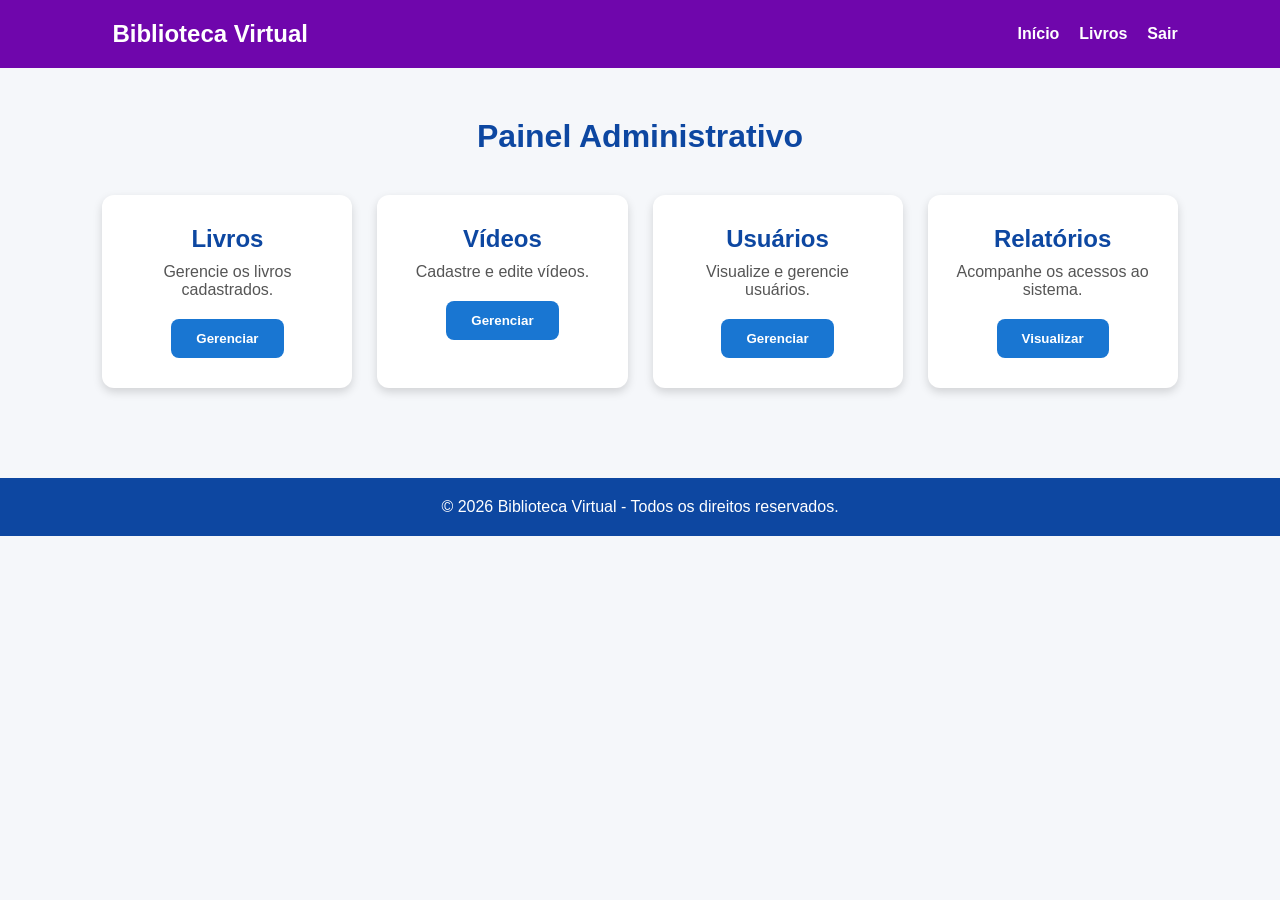
<file: Admin.html>
<!DOCTYPE html>
<html lang="pt-BR">
<head>
    <meta charset="UTF-8">
    <meta name="viewport" content="width=device-width, initial-scale=1.0">
    <title>Painel Administrativo - Biblioteca Virtual</title>

    <link rel="stylesheet" href="Admin.css">
</head>

<body>

<header>

    <div class="logo">
        <i class="fas fa-book-open"></i>
        <h2>Biblioteca Virtual</h2>
    </div>

    <nav>
        <a href="index.html">Início</a>
        <a href="Livros.html">Livros</a>
        <a href="Login.html">Sair</a>
    </nav>

</header>

<main class="admin">

    <h1>Painel Administrativo</h1>

    <section class="cards-admin">

        <div class="card-admin">
            <i class="fas fa-book fa-3x"></i>
            <h2>Livros</h2>
            <p>Gerencie os livros cadastrados.</p>
            <button class="btn">Gerenciar</button>
        </div>

        <div class="card-admin">
            <i class="fas fa-video fa-3x"></i>
            <h2>Vídeos</h2>
            <p>Cadastre e edite vídeos.</p>
            <button class="btn">Gerenciar</button>
        </div>

        <div class="card-admin">
            <i class="fas fa-users fa-3x"></i>
            <h2>Usuários</h2>
            <p>Visualize e gerencie usuários.</p>
            <button class="btn">Gerenciar</button>
        </div>

        <div class="card-admin">
            <i class="fas fa-chart-bar fa-3x"></i>
            <h2>Relatórios</h2>
            <p>Acompanhe os acessos ao sistema.</p>
            <button class="btn">Visualizar</button>
        </div>

    </section>

</main>

<footer>
    <p>© 2026 Biblioteca Virtual - Todos os direitos reservados.</p>
</footer>
<script src="Admin.js"></script>
</body>
</html>
</file>
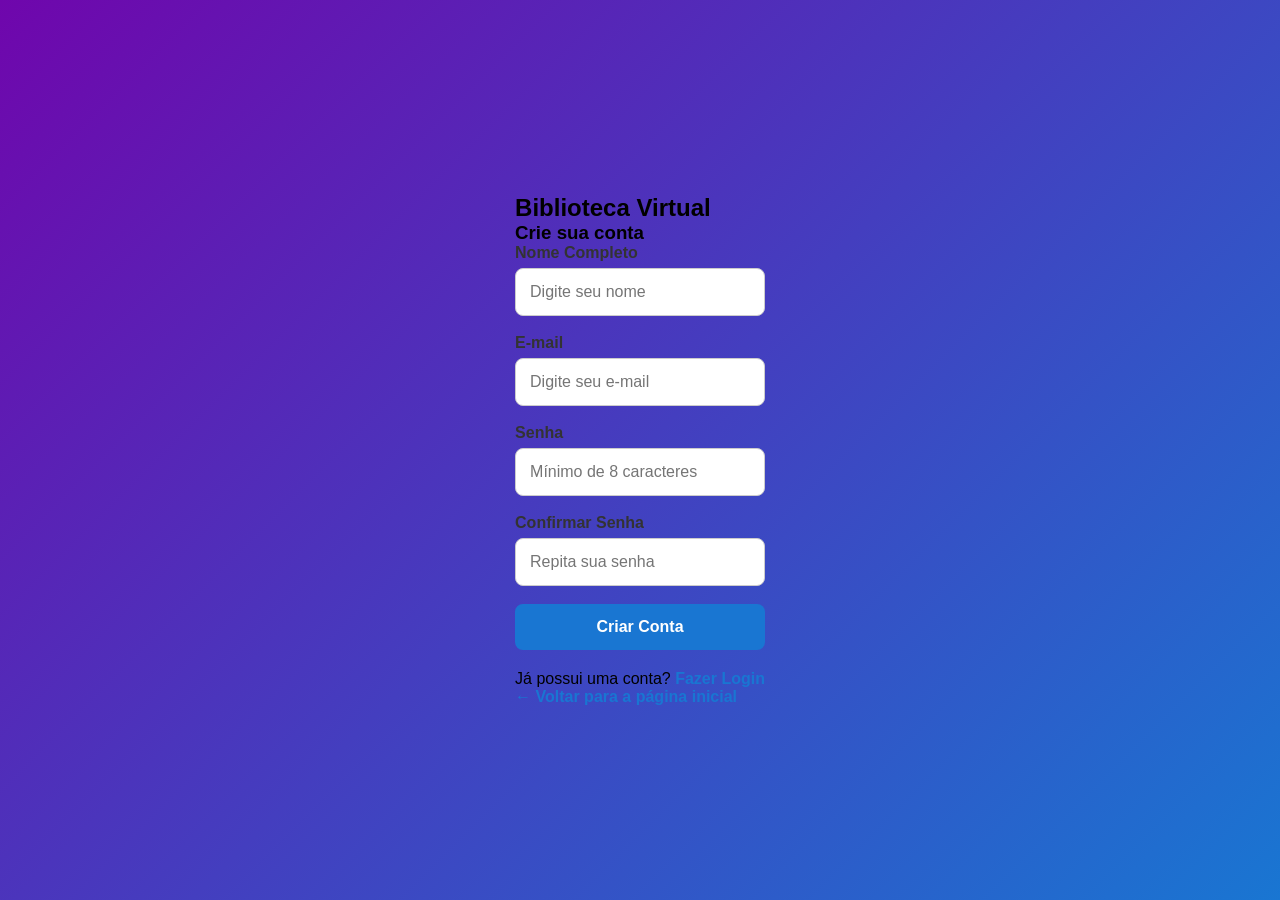
<file: Cadrasto.html>
<!DOCTYPE html>
<html lang="pt-BR">
<head>
    <meta charset="UTF-8">
    <meta name="viewport" content="width=device-width, initial-scale=1.0">
    <title>Cadastro - Biblioteca Virtual</title>

    <link rel="stylesheet" href="Cadrasto.css">
   
</head>

<body class="pagina-login">

<div class="login-container">

    <div class="login-box">

        <div class="logo-login">
            <i class="fas fa-book-open"></i>
            <h2>Biblioteca Virtual</h2>
        </div>

        <h3>Crie sua conta</h3>

        <form>

            <label>Nome Completo</label>
            <input type="text" placeholder="Digite seu nome" required>

            <label>E-mail</label>
            <input type="email" placeholder="Digite seu e-mail" required>

            <label>Senha</label>
            <input type="password" placeholder="Mínimo de 8 caracteres" required>

            <label>Confirmar Senha</label>
            <input type="password" placeholder="Repita sua senha" required>

            <button type="submit" class="btn">
                Criar Conta
            </button>

        </form>

        <p>
            Já possui uma conta?
            <a href="Login.html">Fazer Login</a>
        </p>

        <a href="index.html" class="voltar">
            ← Voltar para a página inicial
        </a>

    </div>

</div>
<script src="Cadrasto.js"></script>
</body>
</html>
</file>
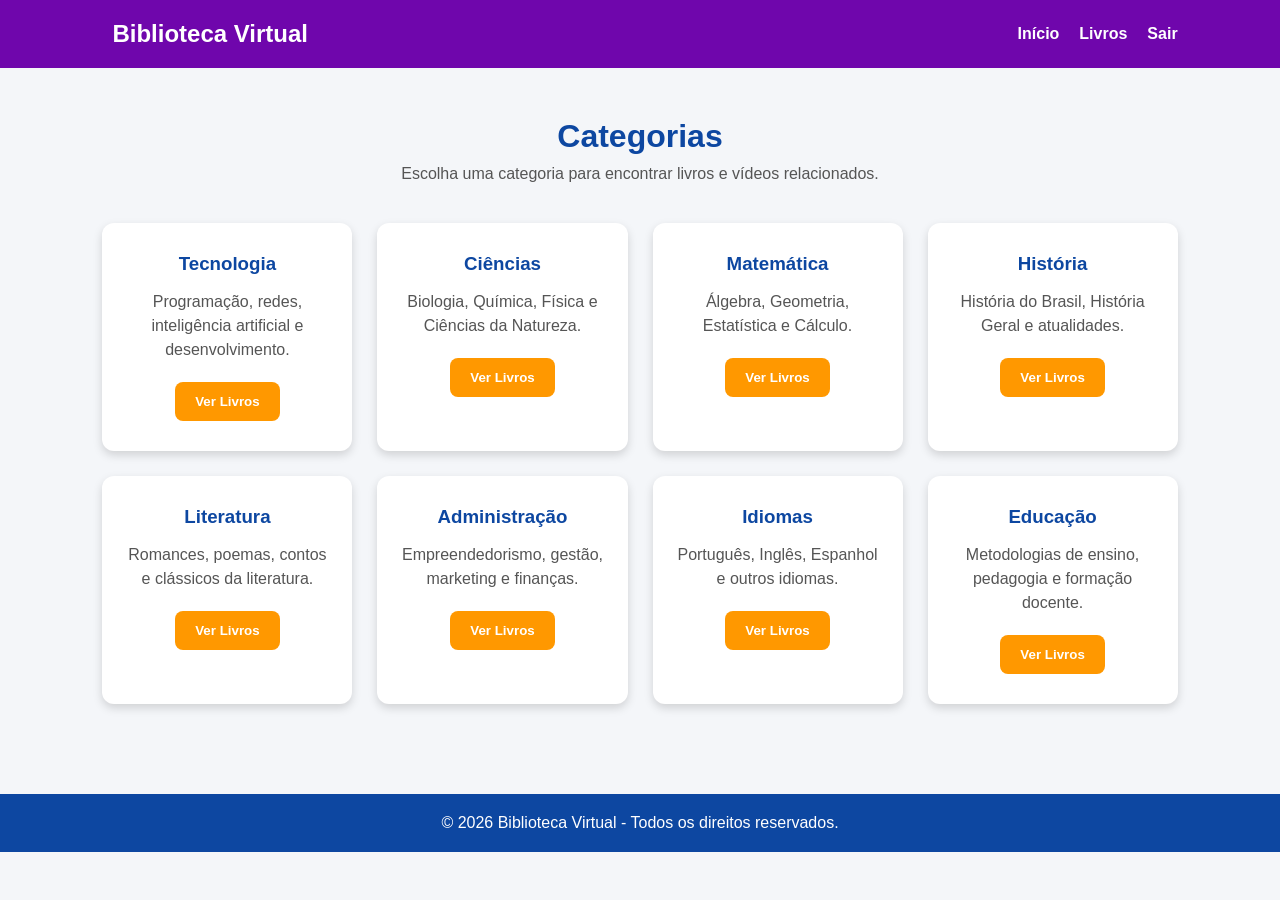
<file: Categorias.html>
<!DOCTYPE html>
<html lang="pt-BR">
<head>
    <meta charset="UTF-8">
    <meta name="viewport" content="width=device-width, initial-scale=1.0">
    <title>Categorias - Biblioteca Virtual</title>

    <link rel="stylesheet" href="Categorias.css">
</head>

<body>

<header>

    <div class="logo">
        <i class="fas fa-book-open"></i>
        <h2>Biblioteca Virtual</h2>
    </div>

    <nav>
        <a href="index.html">Início</a>
        <a href="Livros.html">Livros</a>
        <a href="Login.html">Sair</a>
    </nav>

</header>

<main class="categorias-page">

    <h1>Categorias</h1>
    <p>Escolha uma categoria para encontrar livros e vídeos relacionados.</p>

    <div class="categorias-grid">

        <div class="categoria-card">
            <i class="fas fa-laptop-code fa-3x"></i>
            <h3>Tecnologia</h3>
            <p>Programação, redes, inteligência artificial e desenvolvimento.</p>
            <button class="btn">Ver Livros</button>
        </div>

        <div class="categoria-card">
            <i class="fas fa-flask fa-3x"></i>
            <h3>Ciências</h3>
            <p>Biologia, Química, Física e Ciências da Natureza.</p>
            <button class="btn">Ver Livros</button>
        </div>

        <div class="categoria-card">
            <i class="fas fa-calculator fa-3x"></i>
            <h3>Matemática</h3>
            <p>Álgebra, Geometria, Estatística e Cálculo.</p>
            <button class="btn">Ver Livros</button>
        </div>

        <div class="categoria-card">
            <i class="fas fa-landmark fa-3x"></i>
            <h3>História</h3>
            <p>História do Brasil, História Geral e atualidades.</p>
            <button class="btn">Ver Livros</button>
        </div>

        <div class="categoria-card">
            <i class="fas fa-book fa-3x"></i>
            <h3>Literatura</h3>
            <p>Romances, poemas, contos e clássicos da literatura.</p>
            <button class="btn">Ver Livros</button>
        </div>

        <div class="categoria-card">
            <i class="fas fa-briefcase fa-3x"></i>
            <h3>Administração</h3>
            <p>Empreendedorismo, gestão, marketing e finanças.</p>
            <button class="btn">Ver Livros</button>
        </div>

        <div class="categoria-card">
            <i class="fas fa-language fa-3x"></i>
            <h3>Idiomas</h3>
            <p>Português, Inglês, Espanhol e outros idiomas.</p>
            <button class="btn">Ver Livros</button>
        </div>

        <div class="categoria-card">
            <i class="fas fa-graduation-cap fa-3x"></i>
            <h3>Educação</h3>
            <p>Metodologias de ensino, pedagogia e formação docente.</p>
            <button class="btn">Ver Livros</button>
        </div>

    </div>

</main>

<footer>
    <p>© 2026 Biblioteca Virtual - Todos os direitos reservados.</p>
</footer>
<script src="Categorias.js"></script>
</body>
</html>
</file>
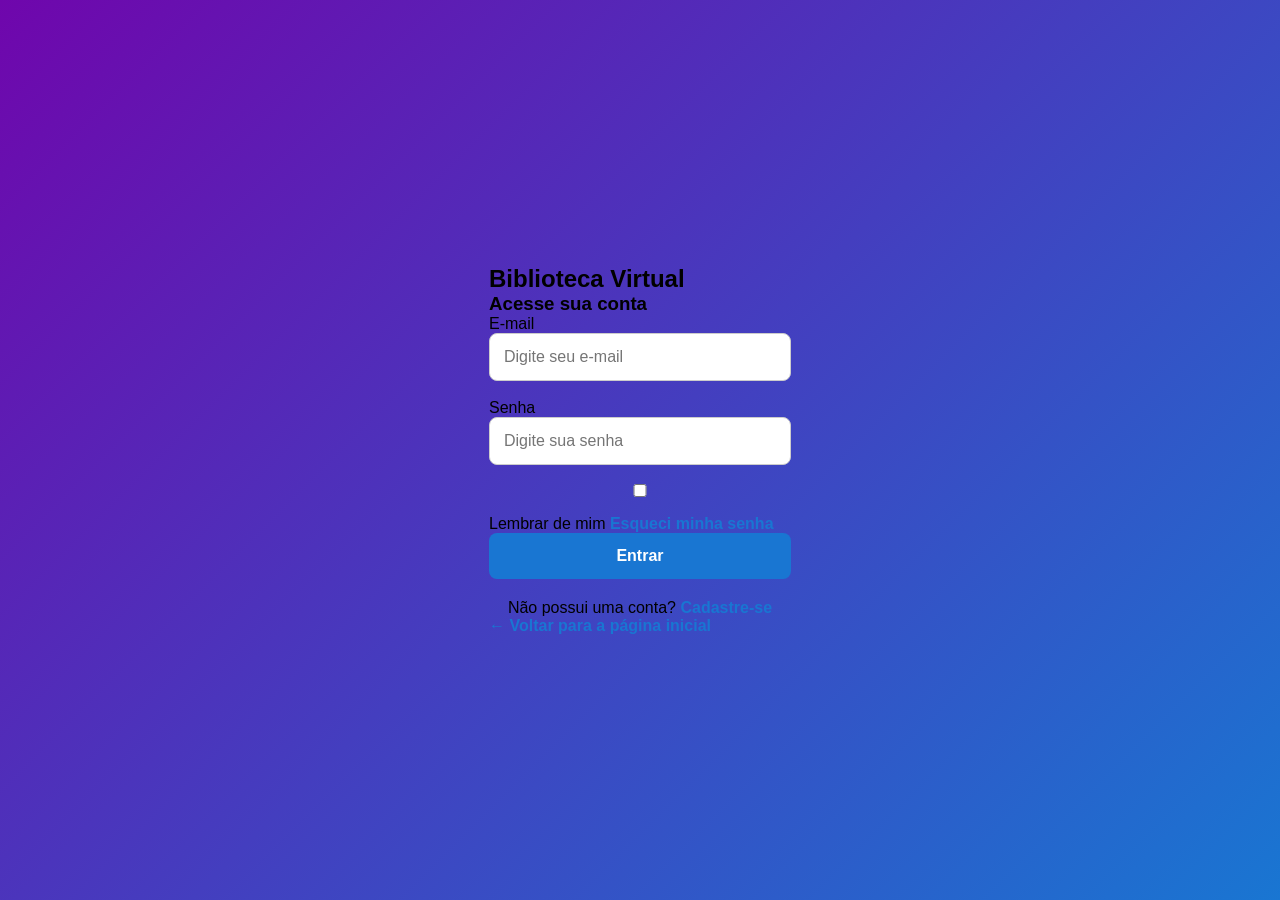
<file: Login.html>
<!DOCTYPE html>
<html lang="pt-BR">
<head>
    <meta charset="UTF-8">
    <meta name="viewport" content="width=device-width, initial-scale=1.0">
    <title>Login - Biblioteca Virtual</title>

    <link rel="stylesheet" href="Login.css">
    
</head>

<body class="pagina-login">

<div class="login-container">

    <div class="login-box">

        <div class="logo-login">
            <i class="fas fa-book-open"></i>
            <h2>Biblioteca Virtual</h2>
        </div>

        <h3>Acesse sua conta</h3>

        <form>

            <label>E-mail</label>
            <input type="email" placeholder="Digite seu e-mail" required>

            <label>Senha</label>
            <input type="password" placeholder="Digite sua senha" required>

            <div class="opcoes">

                <label>
                    <input type="checkbox">
                    Lembrar de mim
                </label>

                <a href="#">Esqueci minha senha</a>

            </div>

            <button type="submit" class="btn">
                Entrar
            </button>

        </form>

        <p>
            Não possui uma conta?
            <a href="Cadrasto.html">
                Cadastre-se
            </a>
        </p>

        <a href="index.html" class="voltar">
            ← Voltar para a página inicial
        </a>

    </div>

</div>
<script src="Livros.js"></script>
</body>
</html>
</file>
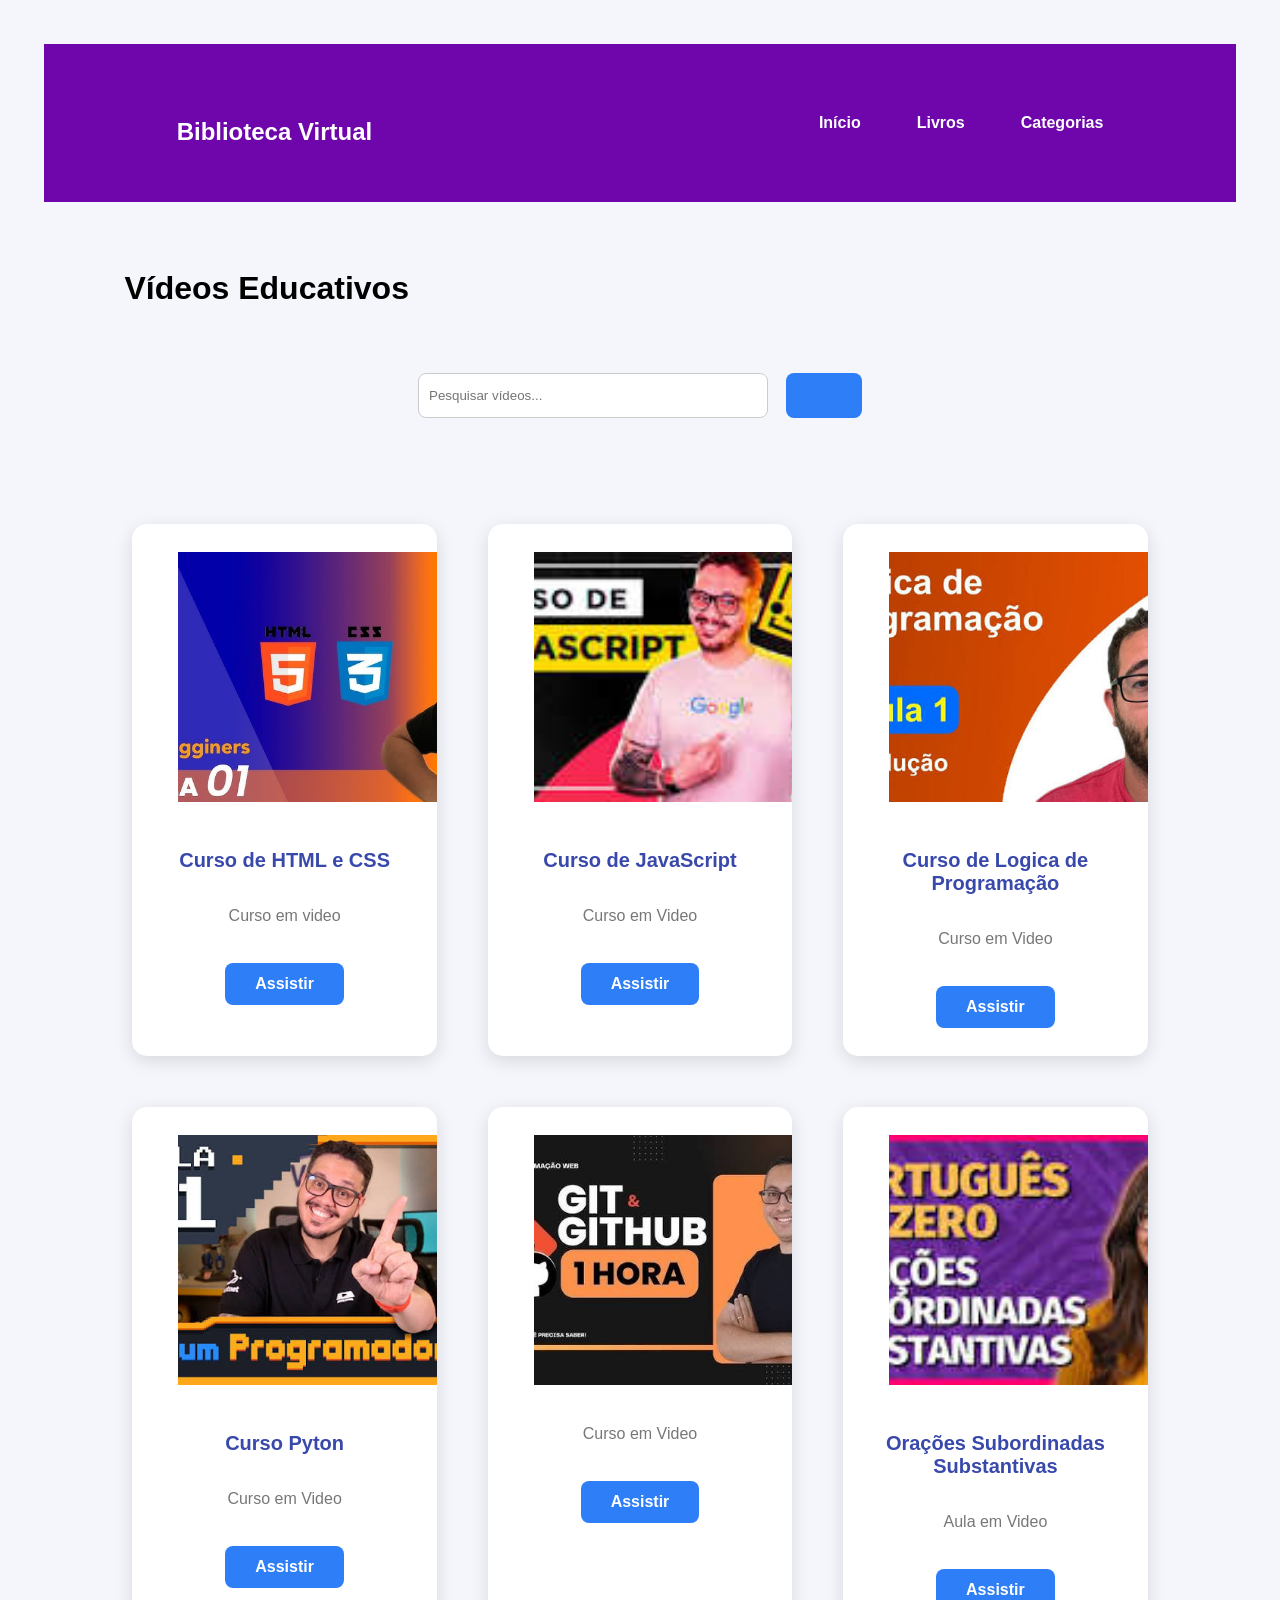
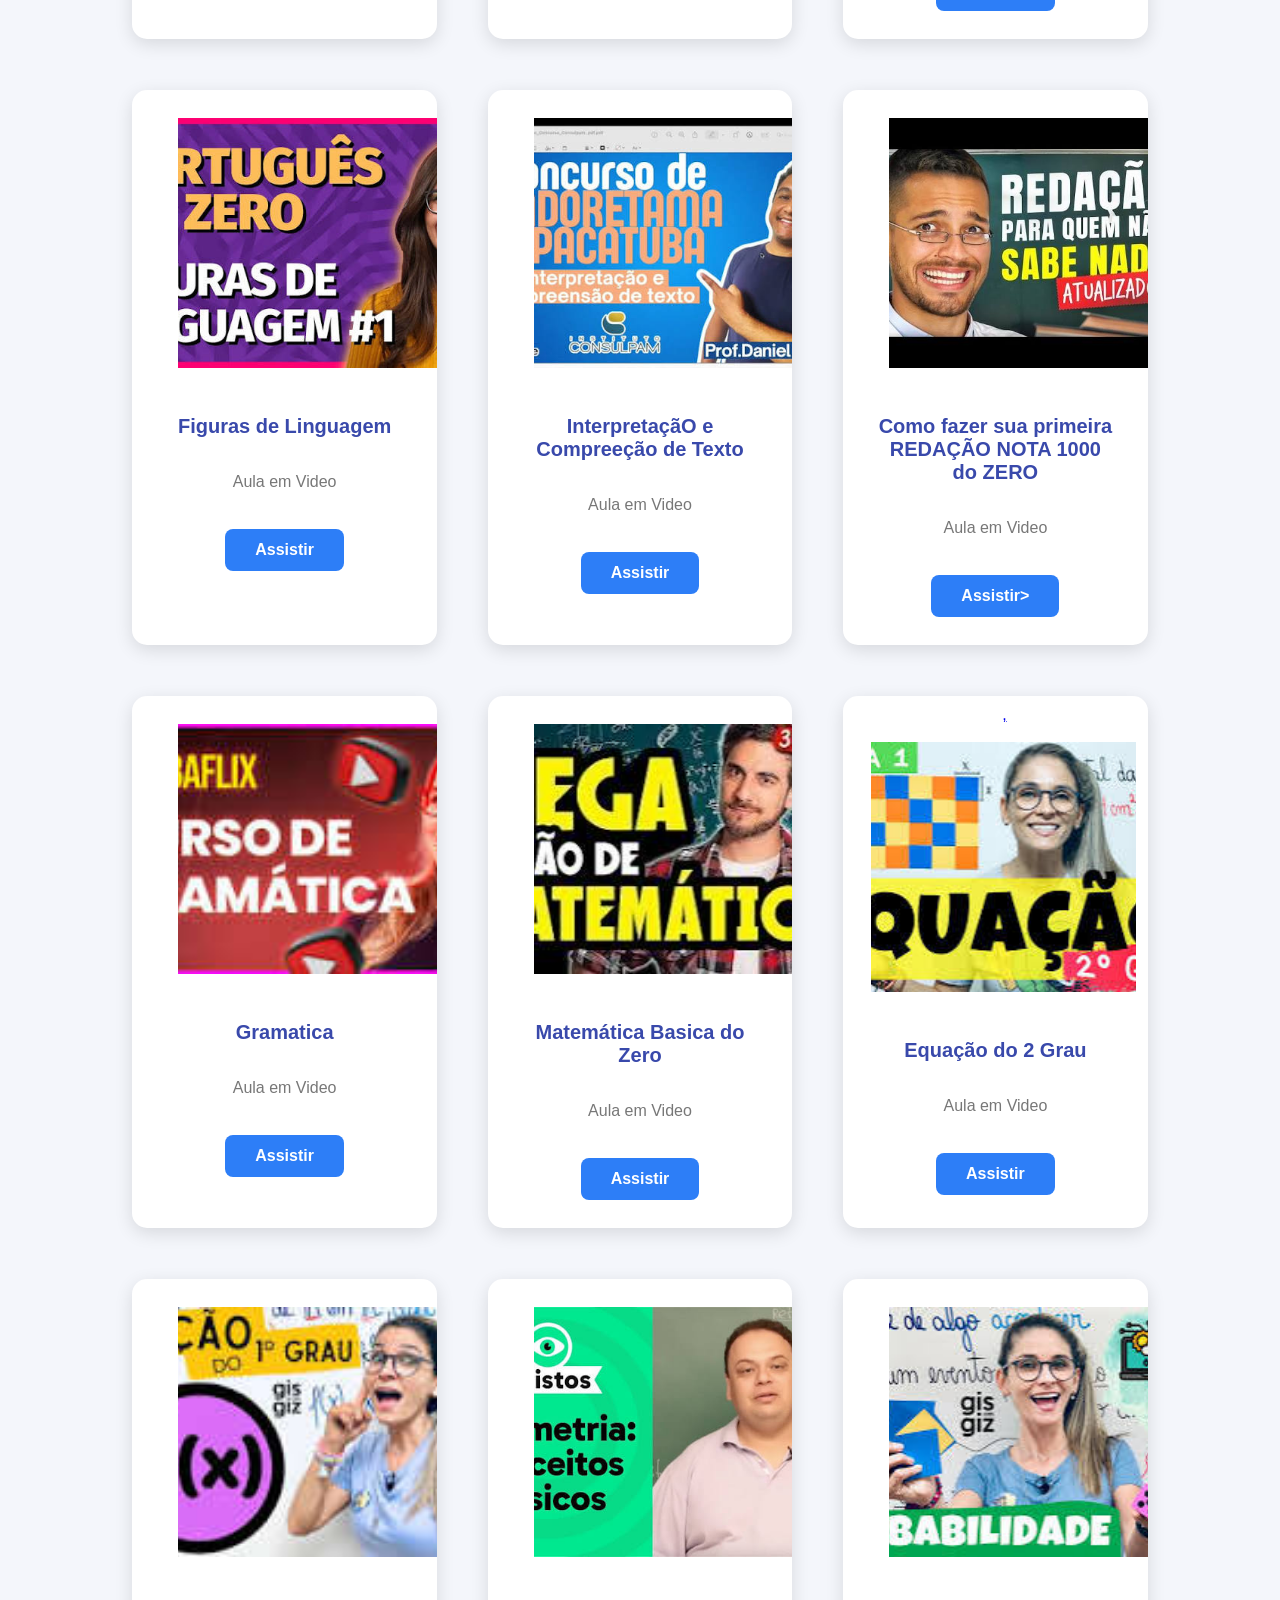
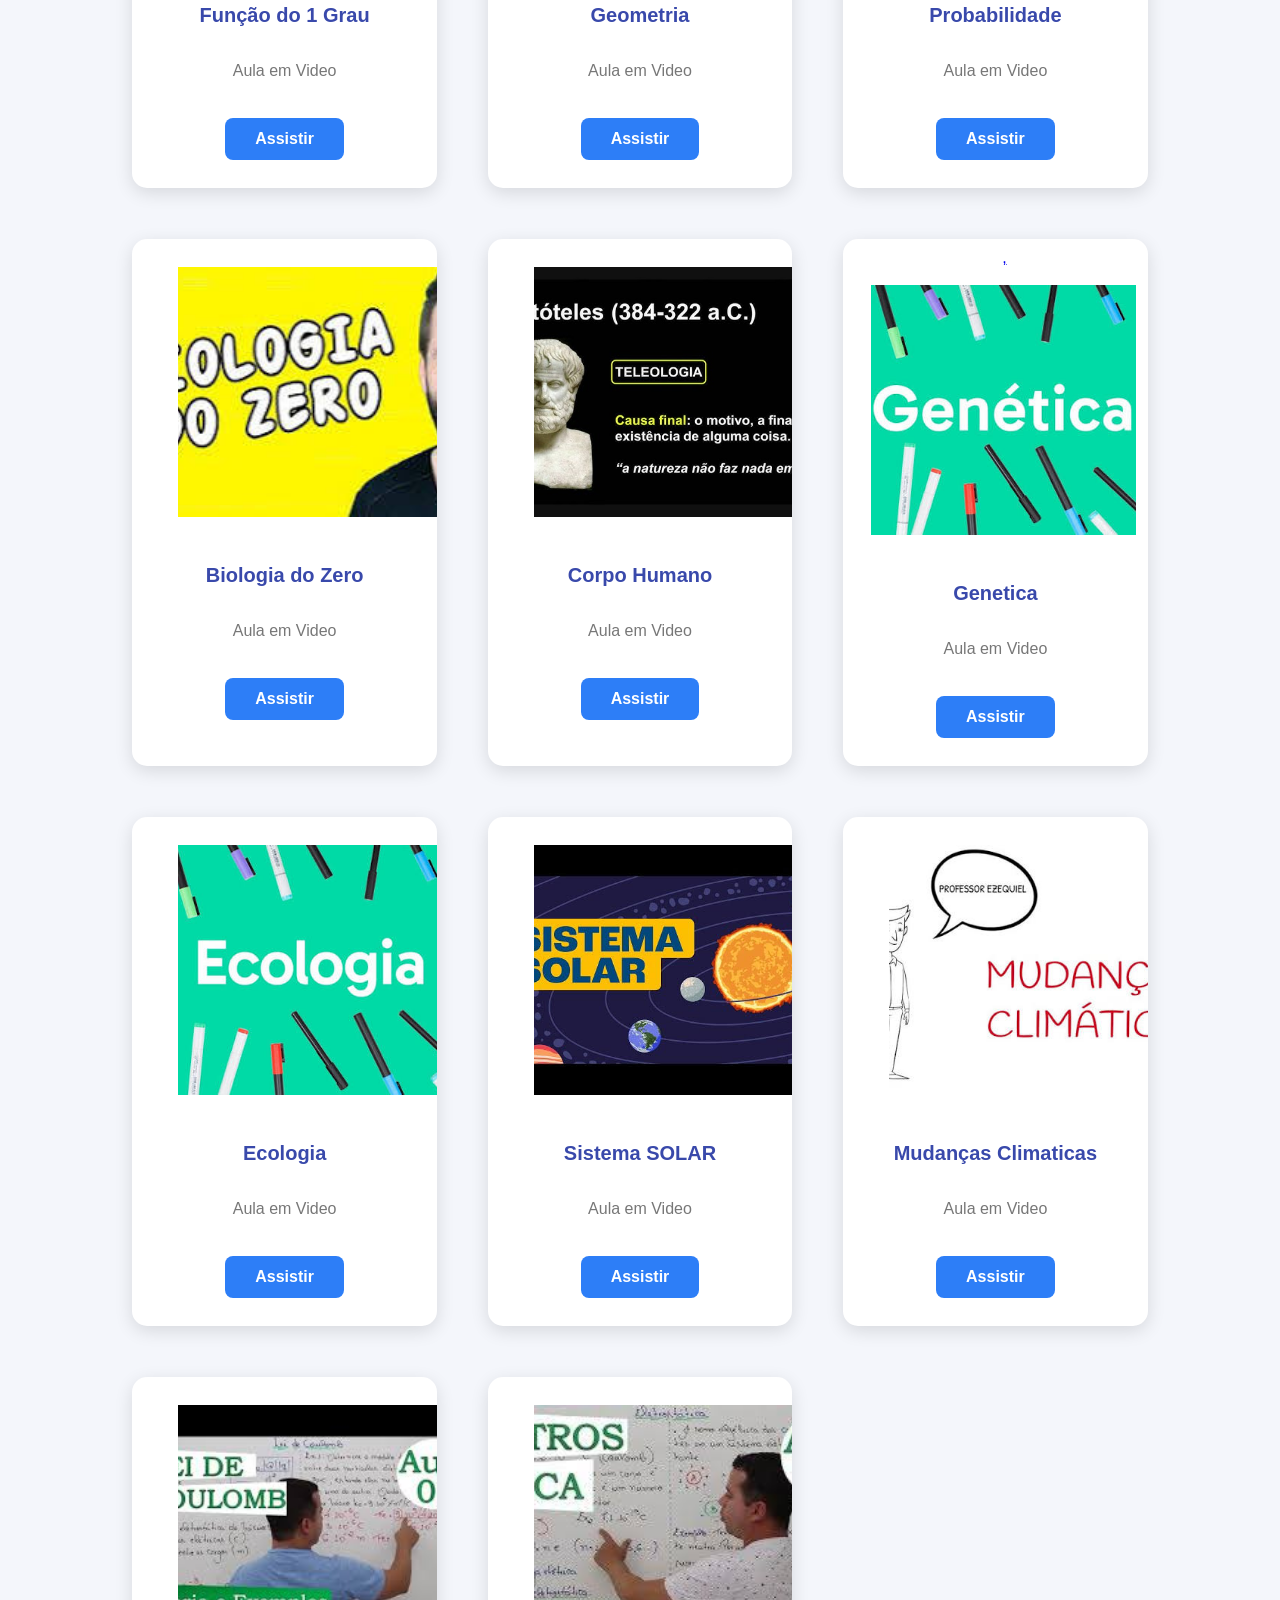
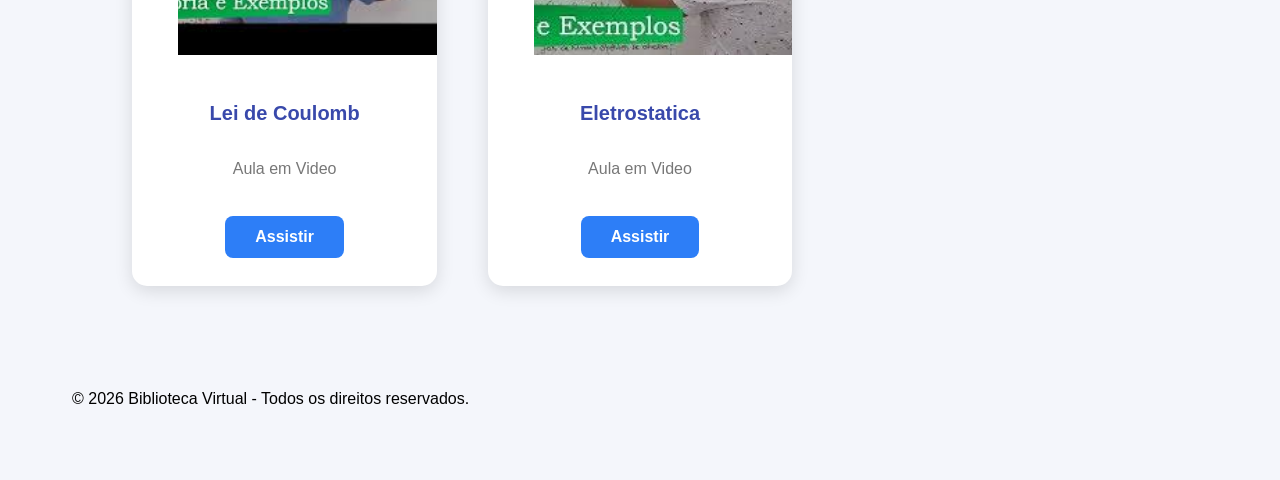
<file: Videos.html>
<!DOCTYPE html>
<html lang="pt-BR">
<head>
    <meta charset="UTF-8">
    <meta name="viewport" content="width=device-width, initial-scale=1.0">
    <title>Vídeos - Biblioteca Virtual</title>

    <link rel="stylesheet" href="Videos.css">
</head>

<body>

<header>

    <div class="logo">
        <i class="fas fa-book-open"></i>
        <h2>Biblioteca Virtual</h2>
    </div>

    <nav>
        <a href="index.html">Início</a>
        <a href="Livros.html">Livros</a>
        <a href="Categorias.html">Categorias</a>
    </nav>

</header>

<main class="videos-page">

    <h1>Vídeos Educativos</h1>

    <div class="pesquisa">
    <input
        type="text"
        id="pesquisaVideo"
        placeholder="Pesquisar vídeos..."
        onkeyup="pesquisarVideos()">

    <button onclick="pesquisarVideos(Buscar)">
        <i class="fas fa-search"></i>
    </button>
</div>

    <section class="cards-videos">

        <div class="card-video">
            <a href="https://www.youtube.com/embed/Yve2lGYdNqk?si=noJwkVacnw8yTxf6" target="_blank"><img src="img/Videos1.jpg" alt="Curso HTML e CSS"></a>
            <h3>Curso de HTML e CSS</h3>
            <p>Curso em video</p>
            <a href="https://www.youtube.com/watch?v=Yve2lGYdNqk" target="_blank" class="btn">Assistir</a>
        </div>

        <div class="card-video">
            <a href="https://www.youtube.com/embed/BXqUH86F-kA?si=YtQJijmVovtZcROg" target="_blank"><img src="img/Videos2.jpeg" alt="Curso de JavaScript"></a>
            <h3>Curso de JavaScript</h3>
            <p>Curso em Video</p>
            <a href="https://www.youtube.com/watch?v=BXqUH86F-kA" target="_blank" class="btn">Assistir</a>
        </div>

        <div class="card-video">
            <a href="https://www.youtube.com/embed/HXddFUe6VPU?si=D2aH5WjRiZxfplND" target="_blank"><img src="img/Videos3.jpeg" alt="Curso de Logica de Programação"></a>
            <h3>Curso de Logica de Programação</h3>
            <p>Curso em Video</p>
            <a href="https://www.youtube.com/watch?v=HXddFUe6VPU" target="_blank" class="btn">Assistir</a>
        </div>

        <div class="card-video">
            <a href="https://www.youtube.com/embed/S9uPNppGsGo?si=z_pbMRKIBRjKNzJ0" target="_blank"><img src="img/Videos4.jpeg" alt="Curso Pyton"></a>
            <h3>Curso Pyton</h3>
            <p>Curso em Video</p>
            <a href="youtube.com/watch?v=S9uPNppGsGo&source_ve_path=MTc4NDI0" target="_blank" class="btn">Assistir</a>
        </div>

        <div class="card-video">
            <a href="https://www.youtube.com/embed/JTIpgDPMJSo?si=uwCQVV5rtZ-9nNHe" target="_blank"><img src="img/Videos5.jpeg" alt="Curso de Git e Github"></a>
            <p>Curso em Video</p>
            <a href="https://www.youtube.com/watch?v=JTIpgDPMJSo" target="_blank" class="btn">Assistir</a>
        </div>

        <div class="card-video">
            <a href="https://www.youtube.com/embed/3ut2uySWn9Y?si=ulAj80DyBlrNmxMF" target="_blank"><img src="img/Videos6.jpeg" alt="Orações Subordinadas Substantivas"></a> 
            <h3>Orações Subordinadas Substantivas</h3>
            <P>Aula em Video</P>
            <a href="https://www.youtube.com/watch?v=3ut2uySWn9Y" target="_blank" class="btn">Assistir</a>
        </div>

        <div class="card-video">
            <a href="https://www.youtube.com/embed/W57e0sdgbCU?si=hpReTtno9Keot9bJ" target="_blank"><img src="img/Videos7.jpeg" alt="Figuras de Linguagem"></a>
            <h3>Figuras de Linguagem</h3>
            <p>Aula em Video</p>
            <a href="https://www.youtube.com/watch?v=W57e0sdgbCU" target="_blank" class="btn">Assistir</a>
        </div>

        <div class="card-video">
            <a href="https://www.youtube.com/embed/W0CeP-nIZVY?si=BBcXYggHnEazbBH9" target="_blank"><img src="img/Videos8.jpeg" alt="InterpretaçãO e Compreeção de Texto"></a>
            <h3>InterpretaçãO e Compreeção de Texto</h3>
            <p>Aula em Video</p>
            <a href="https://www.youtube.com/watch?v=W0CeP-nIZVY&source_ve_path=MTc4NDI0" target="_blank" class="btn">Assistir</a>
        </div>

        <div class="card-video">
            <a href="https://www.youtube.com/embed/Y86ZJPVhmZo?si=jb1iJNBvsVKRjyfz" target="_blank"><img src="img/Videos9.jpeg" alt="Como fazer sua primeira REDAÇÃO NOTA 1000 do ZERO"></a>
            <h3>Como fazer sua primeira REDAÇÃO NOTA 1000 do ZERO</h3>
            <p>Aula em Video</p>
            <a href="https://www.youtube.com/watch?v=Y86ZJPVhmZo" target="_blank" class="btn">Assistir></a>
        </div>

        <div class="card-video">
            <a href="https://www.youtube.com/embed/lD8UknBklXw?si=F6RJY7yeyiGM8V06" target="_blank"><img src="img/Videos10.jpeg" alt="Gramatica"></a>
            <h3>Gramatica</h3>
            <p>Aula em Video</p>
            <a href="https://www.youtube.com/watch?v=lD8UknBklXw" target="_blank" class="btn">Assistir</a>
            
        </div>

        <div class="card-video">
            <a href="https://www.youtube.com/embed/ddZHkCUcYRM?si=gmEHmkhps2i2-XJ1" target="_blank"><img src="img/Videos11.jpeg" alt="Matemática Basica do Zero"></a>
            <h3>Matemática Basica do Zero</h3>
            <p>Aula em Video</p>
            <a href="https://www.youtube.com/watch?v=ddZHkCUcYRM" target="_blank" class="btn">Assistir</a>
        </div>

        <div class="card-video">
            <A href="https://www.youtube.com/embed/HCylt5HtFMs?si=H4DpswJfgOgERTPM" target="_blank">,<img src="img/Videos12.jpeg" alt="Equação do 1 Grau"></A>
            <h3>Equação do 2 Grau</h3>
            <p>Aula em Video</p>
            <a href="youtube.com/watch?v=HCylt5HtFMs&source_ve_path=MTc4NDI0" target="_blank" class="btn">Assistir</a>
        </div>

        <div class="card-video">
            <a href src="https://www.youtube.com/embed/KbvcwmMnv7c?si=9hsxe40Tvd211e-h" target="_blank"><img src="img/Videos13.jpeg" alt="Função do 1 Grau"></a>
            <h3>Função do 1 Grau</h3>
            <p>Aula em Video</p>
            <a href="https://www.youtube.com/watch?v=KbvcwmMnv7c" target="_blank" class="btn">Assistir</a>
        </div>

        <div class="card-video">
            <a href="https://www.youtube.com/embed/JRsDEkW_6O0?si=UnStKDX3ceIG5rGg" target="_blank"><img src="img/Videos14.jpeg" alt="Geometria"></a>
            <h3>Geometria</h3>
            <p>Aula em Video</p>
            <a href="https://www.youtube.com/watch?v=JRsDEkW_6O0" target="_blank" class="btn">Assistir</a>
        </div>

        <div class="card-video">
            <a href="https://www.youtube.com/embed/AZH67sWDW5w?si=k6Dwre1ts-8a9Dsx" target="_blank"><img src="img/Videos15.jpeg" alt="Probabilidade"></a>
            <h3>Probabilidade</h3>
            <p>Aula em Video</p>
            <a href="https://www.youtube.com/watch?v=AZH67sWDW5w" target="_blank" class="btn">Assistir</a>
        </div>

        <div class="card-video">
            <a href="https://www.youtube.com/embed/bMwEgGaB1ZQ?si=t2LmjvWZ5-tBFDJN" target="_blank"><img src="img/Videos16.jpeg" alt="Biologia do ZERO"></a>
            <h3>Biologia do Zero</h3>
            <p>Aula em Video</p>
            <a href="https://www.youtube.com/watch?v=bMwEgGaB1ZQ" target="_blank" class="btn">Assistir</a>
        </div>
        
        <div class="card-video">
            <a href="https://www.youtube.com/embed/UzkUYqw_SAY?si=XybAhMHZm0yJmQCb" target="_blank"><img src="img/Videos17.jpg" alt="Corpo Humano"></a>
            <h3>Corpo Humano</h3>
            <p>Aula em Video</p>
            <a href="youtube.com/watch?v=UzkUYqw_SAY&source_ve_path=MTc4NDI0" target="_blank" class="btn">Assistir</a>
        </div>

        <div class="card-video">
            <a href="https://www.youtube.com/embed/-Vv3USW7iRU?si=gF2yPdhKNRV3QM9C" target="_blank">,<img src="img/Videos18.jpeg" alt="Genetica"></a>
            <h3>Genetica</h3>
            <p>Aula em Video</p>
            <a href="https://www.youtube.com/watch?v=-Vv3USW7iRU" target="_blank" class="btn">Assistir</a>
        </div>

        <div class="card-video">
            <a href="https://www.youtube.com/embed/TsclSi3nNsI?si=ozhq2G-ufzYAHBY2" target="_blank"><img src="img/Videos19.jpeg" alt="Ecologia"></a>
            <h3>Ecologia</h3>
            <p>Aula em Video</p>
            <a href="https://www.youtube.com/watch?v=TsclSi3nNsI" target="_blank" class="btn">Assistir</a>
        </div>

        <div class="card-video">
            <a href="https://www.youtube.com/embed/3bE0NZVRwNo?si=arC4qD0o5mWlYVL0" target="_blank"><img src="img/Videos20.jpeg" alt="Sistema Solar"></a>
            <h3>Sistema SOLAR</h3>
            <p>Aula em Video</p>
            <a href="https://www.youtube.com/watch?v=3bE0NZVRwNo" target="_blank" class="btn">Assistir</a>
        </div>

        <div class="card-video">
            <a href="https://www.youtube.com/embed/JaKHDpgLTj8?si=CtnNAQBgYv49yepn" target="_blank"><img src="img/Videos21.jpeg" alt="Mudanças Climaticas"></a>
            <h3>Mudanças Climaticas</h3>
            <p>Aula em Video</p>
            <a href="https://www.youtube.com/watch?v=JaKHDpgLTj8&source_ve_path=MTc4NDI0" target="_blank" class="btn">Assistir</a>
        </div>

        <div class="card-video">
            <a href="https://www.youtube.com/embed/SA-Olg9YHIY?si=A34lmaPxhYORzEH7" target="_blank"><img src="img/Videos22.jpeg" alt="Lei de Coulomb"></a>
            <h3>Lei de Coulomb</h3>
            <P>Aula em Video</P>
            <a href="https://www.youtube.com/watch?v=SA-Olg9YHIY" target="_blank" class="btn">Assistir</a>
        </div>

        <div class="card-video">
            <a href="https://www.youtube.com/embed/ai_TZefqpNM?si=t37jaVz15BmXxUyh" target="_blank"><img src="img/Videos23.jpeg" alt="Eletrostatica"></a>
            <h3>Eletrostatica</h3>
            <p>Aula em Video</p>
            <a href="https://www.youtube.com/watch?v=ai_TZefqpNM" target="_blank" class="btn">Assistir</a>
        </div>

    </section>

</main>

<footer>

    <p>&copy; 2026 Biblioteca Virtual - Todos os direitos reservados.</p>

</footer>
<script src="Videos.js"></script>
</body>
</html>
</file>
<file: Admin.css>
/* ===== GERAL ===== */

*{
    margin:0;
    padding:0;
    box-sizing:border-box;
    font-family:Arial, Helvetica, sans-serif;
}

body{
    background:#f5f7fa;
    color:#333;
}

/* ===== CABEÇALHO ===== */

header{
    background:#6f06ac;
    color:#fff;
    display:flex;
    justify-content:space-between;
    align-items:center;
    padding:20px 8%;
    flex-wrap:wrap;
}

.logo{
    display:flex;
    align-items:center;
    gap:10px;
}

.logo i{
    font-size:30px;
}

nav{
    display:flex;
    gap:20px;
}

nav a{
    color:#fff;
    text-decoration:none;
    font-weight:bold;
}

nav a:hover,
nav .ativo{
    color:#ffd54f;
}

/* ===== PAINEL ===== */

.admin{
    padding:50px 8%;
}

.admin h1{
    text-align:center;
    color:#0d47a1;
    margin-bottom:40px;
}

/* ===== CARDS ===== */

.cards-admin{
    display:grid;
    grid-template-columns:repeat(auto-fit,minmax(250px,1fr));
    gap:25px;
}

.card-admin{
    background:#fff;
    border-radius:12px;
    padding:30px 20px;
    text-align:center;
    box-shadow:0 4px 10px rgba(0,0,0,.15);
    transition:.3s;
}

.card-admin:hover{
    transform:translateY(-6px);
}

.card-admin i{
    color:#1976d2;
    margin-bottom:20px;
}

.card-admin h2{
    color:#0d47a1;
    margin-bottom:10px;
}

.card-admin p{
    margin-bottom:20px;
    color:#555;
}

/* ===== BOTÃO ===== */

.btn{
    background:#1976d2;
    color:#fff;
    border:none;
    padding:12px 25px;
    border-radius:8px;
    cursor:pointer;
    font-weight:bold;
    transition:.3s;
}

.btn:hover{
    background:#0d47a1;
}

/* ===== RODAPÉ ===== */

footer{
    margin-top:40px;
    background:#0d47a1;
    color:#fff;
    text-align:center;
    padding:20px;
}

/* ===== RESPONSIVIDADE ===== */

@media(max-width:768px){

header{
    flex-direction:column;
    gap:15px;
}

nav{
    flex-wrap:wrap;
    justify-content:center;
}

.admin{
    padding:30px 20px;
}

}

@media(max-width:480px){

.card-admin{
    padding:20px 15px;
}

.btn{
    width:100%;
}

}
</file>
<file: Cadrasto.css>
/* ===== GERAL ===== */

*{
    margin:0;
    padding:0;
    box-sizing:border-box;
    font-family:Arial, Helvetica, sans-serif;
}

body{
    background:linear-gradient(135deg,#6f06ac,#1976d2);
    display:flex;
    justify-content:center;
    align-items:center;
    min-height:100vh;
}

/* ===== CONTAINER ===== */

.container{
    width:100%;
    max-width:500px;
    background:#fff;
    padding:40px;
    border-radius:15px;
    box-shadow:0 5px 20px rgba(0,0,0,.2);
}

.container h2{
    text-align:center;
    color:#0d47a1;
    margin-bottom:30px;
}

/* ===== FORMULÁRIO ===== */

form{
    display:flex;
    flex-direction:column;
}

label{
    margin-bottom:6px;
    font-weight:bold;
    color:#333;
}

input{
    width:100%;
    padding:14px;
    margin-bottom:18px;
    border:1px solid #ccc;
    border-radius:8px;
    font-size:16px;
}

input:focus{
    outline:none;
    border:1px solid #1976d2;
}

/* ===== BOTÃO ===== */

button{
    background:#1976d2;
    color:#fff;
    border:none;
    padding:14px;
    border-radius:8px;
    cursor:pointer;
    font-size:16px;
    font-weight:bold;
    transition:.3s;
}

button:hover{
    background:#0d47a1;
}

/* ===== LINKS ===== */

p{
    margin-top:20px;
    text-align:center;
}

a{
    color:#1976d2;
    text-decoration:none;
    font-weight:bold;
}

a:hover{
    text-decoration:underline;
}

/* ===== RESPONSIVIDADE ===== */

@media (max-width:768px){

.container{
    width:90%;
    padding:30px;
}

}

@media (max-width:480px){

.container{
    padding:20px;
}

.container h2{
    font-size:24px;
}

input,
button{
    font-size:15px;
    padding:12px;
}

}
</file>
<file: Categorias.css>
/* ===== GERAL ===== */

*{
    margin:0;
    padding:0;
    box-sizing:border-box;
    font-family:Arial, Helvetica, sans-serif;
}

body{
    background:#f4f6f9;
    color:#333;
}

/* ===== CABEÇALHO ===== */

header{
    background:#6f06ac;
    color:#fff;
    display:flex;
    justify-content:space-between;
    align-items:center;
    padding:20px 8%;
    flex-wrap:wrap;
}

.logo{
    display:flex;
    align-items:center;
    gap:10px;
}

.logo i{
    font-size:30px;
}

nav{
    display:flex;
    gap:20px;
}

nav a{
    color:#fff;
    text-decoration:none;
    font-weight:bold;
}

nav a:hover,
nav .ativo{
    color:#ffd54f;
}

/* ===== CONTEÚDO ===== */

.categorias-page{
    padding:50px 8%;
    text-align:center;
}

.categorias-page h1{
    color:#0d47a1;
    margin-bottom:10px;
}

.categorias-page p{
    margin-bottom:40px;
    color:#555;
}

/* ===== GRID ===== */

.categorias-grid{
    display:grid;
    grid-template-columns:repeat(auto-fit,minmax(250px,1fr));
    gap:25px;
}

.categoria-card{
    background:#fff;
    border-radius:12px;
    padding:30px 20px;
    box-shadow:0 4px 10px rgba(0,0,0,.15);
    transition:.3s;
}

.categoria-card:hover{
    transform:translateY(-6px);
}

.categoria-card i{
    color:#1976d2;
    margin-bottom:15px;
}

.categoria-card h3{
    color:#0d47a1;
    margin-bottom:15px;
}

.categoria-card p{
    margin-bottom:20px;
    line-height:1.5;
}

/* ===== BOTÃO ===== */

.btn{
    background:#ff9800;
    color:#fff;
    border:none;
    padding:12px 20px;
    border-radius:8px;
    cursor:pointer;
    font-weight:bold;
    transition:.3s;
}

.btn:hover{
    background:#f57c00;
}

/* ===== RODAPÉ ===== */

footer{
    background:#0d47a1;
    color:#fff;
    text-align:center;
    padding:20px;
    margin-top:40px;
}

/* ===== RESPONSIVO ===== */

@media(max-width:768px){

header{
    flex-direction:column;
    gap:15px;
}

nav{
    flex-wrap:wrap;
    justify-content:center;
}

.categorias-page{
    padding:30px 20px;
}

}

@media(max-width:480px){

header{
    padding:15px;
}

.categoria-card{
    padding:20px 15px;
}

.btn{
    width:100%;
}

}
</file>
<file: Login.css>
/* ===== GERAL ===== */

*{
    margin:0;
    padding:0;
    box-sizing:border-box;
    font-family:Arial, Helvetica, sans-serif;
}

body{
    background:linear-gradient(135deg,#6f06ac,#1976d2);
    display:flex;
    justify-content:center;
    align-items:center;
    min-height:100vh;
}

/* ===== CONTAINER ===== */

.container{
    width:100%;
    max-width:420px;
    background:#fff;
    padding:40px;
    border-radius:15px;
    box-shadow:0 5px 20px rgba(0,0,0,.2);
}

.container h2{
    text-align:center;
    color:#0d47a1;
    margin-bottom:30px;
}

/* ===== FORMULÁRIO ===== */

form{
    display:flex;
    flex-direction:column;
}

input{
    width:100%;
    padding:14px;
    margin-bottom:18px;
    border:1px solid #ccc;
    border-radius:8px;
    font-size:16px;
}

input:focus{
    outline:none;
    border-color:#1976d2;
}

/* ===== BOTÃO ===== */

button{
    background:#1976d2;
    color:#fff;
    border:none;
    padding:14px;
    border-radius:8px;
    cursor:pointer;
    font-size:16px;
    font-weight:bold;
    transition:.3s;
}

button:hover{
    background:#0d47a1;
}

/* ===== LINKS ===== */

p{
    text-align:center;
    margin-top:20px;
}

a{
    color:#1976d2;
    text-decoration:none;
    font-weight:bold;
}

a:hover{
    text-decoration:underline;
}

/* ===== RESPONSIVO ===== */

@media (max-width:768px){

.container{
    width:90%;
    padding:30px;
}

}

@media (max-width:480px){

.container{
    padding:25px;
}

h2{
    font-size:24px;
}

input,
button{
    font-size:15px;
}

}
</file>
<file: Videos.css>
/* ==========================
   PÁGINA DE VÍDEOS
========================== */

*{
    margin:8px;
    padding:10px;
    box-sizing:border-box;
    font-family:Arial, Helvetica, sans-serif;
}

body{
    background:#f4f6fb;
}

/* CABEÇALHO */

header{
    background:#6f06ac;
    color:white;
    padding:20px 8%;
    display:flex;
    justify-content:space-between;
    align-items:center;
    flex-wrap:wrap;
}

header h1{
    font-size:28px;
}

nav{
    display:flex;
    gap:20px;
    flex-wrap:wrap;
}

nav a{
    color:white;
    text-decoration:none;
    font-size:16px;
    font-weight:bold;
    transition:0.3s;
}

nav a:hover{
    color:#FFD54F;
}


/* MENU */

nav ul{
    list-style: none;
    display: flex;
    justify-content: center;
    align-items: center;
    gap: 15px;
    margin: 0;
    padding: 0;
}

nav ul li a{
    display: inline-block;
    background: #f39c12;
    color: #fff;
    text-decoration: none;
    padding: 10px 20px;
    border-radius: 8px;
    font-size: 16px;
    font-weight: bold;
    transition: all 0.3s ease;
}

nav ul li a:hover{
    background: #e67e22;
    transform: translateY(-2px);
    box-shadow: 0 4px 10px rgba(0,0,0,0.2);
}

/* Pesquisa */

.pesquisa{
    text-align:center;
    padding:40px 20px;
}

.pesquisa h2{
    color:#0D47A1;
    margin-bottom:20px;
    font-size:32px;
}

#pesquisa{
    width:60%;
    max-width:600px;
    padding:15px;
    border:1px solid #ccc;
    border-radius:10px;
    font-size:16px;
    outline:none;
}

#pesquisa:focus{
    border:2px solid #1565C0;
}


/* Responsivo */

@media(max-width:768px){

header{
    flex-direction: column;
    gap: 15px;
    text-align: center;
}

nav ul{
    flex-wrap: wrap;
    justify-content: center;
}

.pesquisa{
    width: 100%;
    justify-content: center;
}

.pesquisa input{
    width: 80%;
}
}

/* Conteúdo */

.videos-page{
    width:90%;
    max-width:1200px;
    margin:40px auto;
}

/* Título */

.videos-page h2{
    text-align:center;
    font-size:42px;
    color:#2d2da8;
    margin-bottom:10px;
}

.videos-page p{
    text-align:center;
    color:#666;
    margin-bottom:30px;
}

/* Barra de pesquisa */

.pesquisa{
    display:flex;
    justify-content:center;
    margin-bottom:40px;
}

.pesquisa input{
    width:350px;
    height:45px;
    padding:10px;
    border:1px solid #ccc;
    border-radius:8px;
}

.pesquisa button{
    height:45px;
    padding:0 20px;
    margin-left:10px;
    background:#2d7ef7;
    color:#fff;
    border:none;
    border-radius:8px;
    cursor:pointer;
    font-weight:bold;
}

.pesquisa button:hover{
    background:#195fc7;
}

/* Cards */

.cards-videos{
    display:grid;
    grid-template-columns:repeat(auto-fit,minmax(250px,1fr));
    gap:35px;
}

/* Card */

.card-video{
    background:#fff;
    border-radius:15px;
    box-shadow:0 5px 18px rgba(0,0,0,.12);
    overflow:hidden;
    text-align:center;
    transition:.3s;
    padding-bottom:20px;
}

.card-video:hover{
    transform:translateY(-8px);
}

.card-video img{
    width:100%;
    height:270px;
    object-fit:cover;
}

.card-video h3{
    color:#3949ab;
    font-size:20px;
    margin:15px;
}

.card-video p{
    color:#777;
    margin-bottom:20px;
}

/* Botão */

.btn{
    display:inline-block;
    padding:12px 30px;
    background:#2d7ef7;
    color:#fff;
    text-decoration:none;
    border-radius:8px;
    font-weight:bold;
    transition:.3s;
}

.btn:hover{
    background:#195fc7;
}

/* Responsivo */

@media(max-width:768px){

.cards-videos{
grid-template-columns:1fr;
}

.card-video{
max-width:330px;
margin:auto;
}

.pesquisa{
flex-direction:column;
align-items:center;
}

.pesquisa input{
width:95%;
}

.pesquisa button{
margin-top:10px;
margin-left:0;
width:95%;
}

}
</file>
